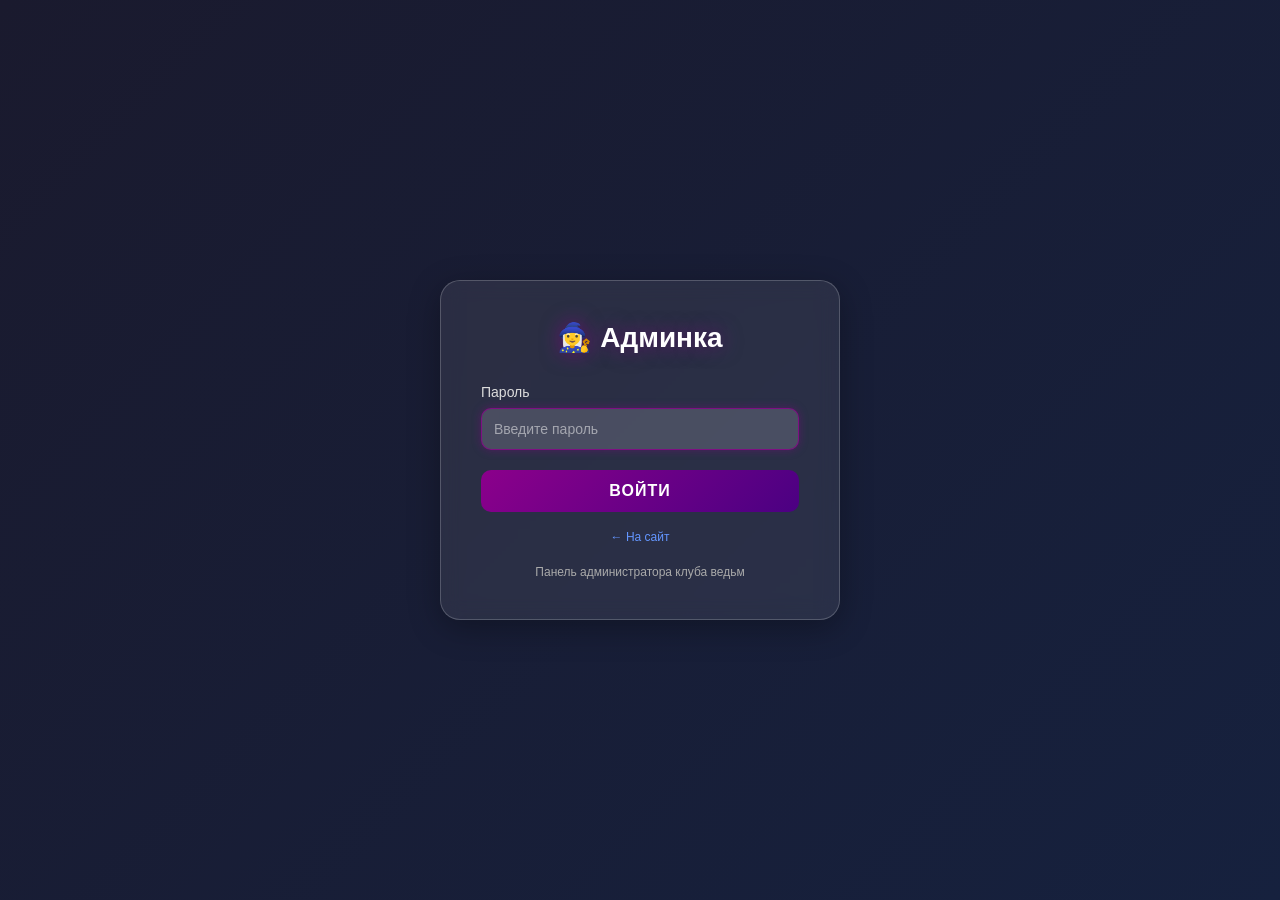
<file: api/templates/admin_login.html>
<!DOCTYPE html>
<html lang="ru">
<head>
    <meta charset="UTF-8">
    <meta name="viewport" content="width=device-width, initial-scale=1.0">
    <title>Вход в админку</title>
    <style>
        * {
            margin: 0;
            padding: 0;
            box-sizing: border-box;
        }

        body {
            font-family: -apple-system, BlinkMacSystemFont, 'Segoe UI', Arial, sans-serif;
            background: linear-gradient(135deg, #1a1a2e 0%, #16213e 100%);
            min-height: 100vh;
            display: flex;
            align-items: center;
            justify-content: center;
            padding: 20px;
        }

        .login-box {
            background: rgba(255, 255, 255, 0.08);
            backdrop-filter: blur(10px);
            border: 1px solid rgba(255, 255, 255, 0.2);
            border-radius: 20px;
            padding: 40px;
            max-width: 400px;
            width: 100%;
            box-shadow: 0 8px 32px rgba(0, 0, 0, 0.3);
        }

        h1 {
            color: #fff;
            text-align: center;
            margin-bottom: 30px;
            font-size: 28px;
            text-shadow: 0 0 20px rgba(139, 0, 139, 0.6);
        }

        .form-group {
            margin-bottom: 20px;
        }

        label {
            display: block;
            color: #ddd;
            margin-bottom: 8px;
            font-weight: 500;
            font-size: 14px;
        }

        input[type="password"] {
            width: 100%;
            padding: 12px;
            background: rgba(255, 255, 255, 0.1);
            border: 1px solid rgba(255, 255, 255, 0.2);
            border-radius: 10px;
            color: #fff;
            font-size: 14px;
            transition: all 0.3s ease;
        }

        input[type="password"]:focus {
            outline: none;
            background: rgba(255, 255, 255, 0.15);
            border-color: rgba(139, 0, 139, 0.8);
            box-shadow: 0 0 10px rgba(139, 0, 139, 0.4);
        }

        input[type="password"]::placeholder {
            color: rgba(255, 255, 255, 0.5);
        }

        button {
            width: 100%;
            padding: 12px;
            background: linear-gradient(135deg, #8B008B, #4B0082);
            border: none;
            border-radius: 10px;
            color: #fff;
            font-size: 16px;
            font-weight: bold;
            cursor: pointer;
            transition: all 0.3s ease;
            text-transform: uppercase;
            letter-spacing: 1px;
        }

        button:hover {
            transform: translateY(-2px);
            box-shadow: 0 6px 20px rgba(139, 0, 139, 0.5);
        }

        button:active {
            transform: scale(0.98);
        }

        button:disabled {
            opacity: 0.7;
            cursor: not-allowed;
            transform: none;
        }

        .error {
            display: none;
            background: rgba(255, 100, 100, 0.15);
            color: #FF6B6B;
            padding: 12px;
            border-radius: 10px;
            margin-bottom: 20px;
            border: 1px solid rgba(255, 100, 100, 0.4);
            text-align: center;
            font-size: 14px;
        }

        .error.show {
            display: block;
            animation: slideDown 0.3s ease;
        }

        @keyframes slideDown {
            from {
                opacity: 0;
                transform: translateY(-10px);
            }
            to {
                opacity: 1;
                transform: translateY(0);
            }
        }

        .success {
            display: none;
            background: rgba(0, 200, 100, 0.15);
            color: #00FF88;
            padding: 12px;
            border-radius: 10px;
            margin-bottom: 20px;
            border: 1px solid rgba(0, 255, 100, 0.4);
            text-align: center;
            font-size: 14px;
        }

        .success.show {
            display: block;
            animation: slideDown 0.3s ease;
        }

        .info {
            text-align: center;
            color: #aaa;
            font-size: 12px;
            margin-top: 20px;
        }

        .back-link {
            text-align: center;
            margin-top: 15px;
        }

        .back-link a {
            color: #6496FF;
            text-decoration: none;
            font-size: 12px;
            transition: color 0.3s ease;
        }

        .back-link a:hover {
            color: #FFD700;
        }
    </style>
</head>
<body>
    <div class="login-box">
        <h1>🧙‍♀️ Админка</h1>
        
        <div class="error" id="errorMsg"></div>
        <div class="success" id="successMsg"></div>

        <form id="loginForm">
            <div class="form-group">
                <label for="password">Пароль</label>
                <input 
                    type="password" 
                    id="password" 
                    placeholder="Введите пароль" 
                    required 
                    autofocus
                    autocomplete="current-password"
                >
            </div>

            <button type="submit" id="submitBtn">Войти</button>
        </form>

        <div class="back-link">
            <a href="/">← На сайт</a>
        </div>

        <div class="info">
            Панель администратора клуба ведьм
        </div>
    </div>

    <script>
        document.getElementById('loginForm').addEventListener('submit', async (e) => {
            e.preventDefault();
            
            const password = document.getElementById('password').value;
            const errorMsg = document.getElementById('errorMsg');
            const successMsg = document.getElementById('successMsg');
            const submitBtn = document.getElementById('submitBtn');
            
            errorMsg.classList.remove('show');
            successMsg.classList.remove('show');
            
            submitBtn.disabled = true;
            submitBtn.textContent = '⏳ Проверяю...';

            try {
                const formData = new FormData();
                formData.append('password', password);
                
                const response = await fetch('/admin/login', {
                    method: 'POST',
                    body: formData
                });

                if (response.ok || response.status === 302) {
                    successMsg.textContent = '✅ Вход выполнен! Переход...';
                    successMsg.classList.add('show');
                    
                    setTimeout(() => {
                        window.location.href = '/admin/dashboard';
                    }, 500);
                } else {
                    errorMsg.textContent = '❌ Неверный пароль';
                    errorMsg.classList.add('show');
                    submitBtn.disabled = false;
                    submitBtn.textContent = 'Войти';
                    document.getElementById('password').value = '';
                    document.getElementById('password').focus();
                }
            } catch (error) {
                console.error('Ошибка:', error);
                errorMsg.textContent = '❌ Ошибка подключения: ' + error.message;
                errorMsg.classList.add('show');
                submitBtn.disabled = false;
                submitBtn.textContent = 'Войти';
            }
        });

        document.getElementById('password').addEventListener('input', () => {
            document.getElementById('errorMsg').classList.remove('show');
        });
    </script>
</body>
</html>
</file>
